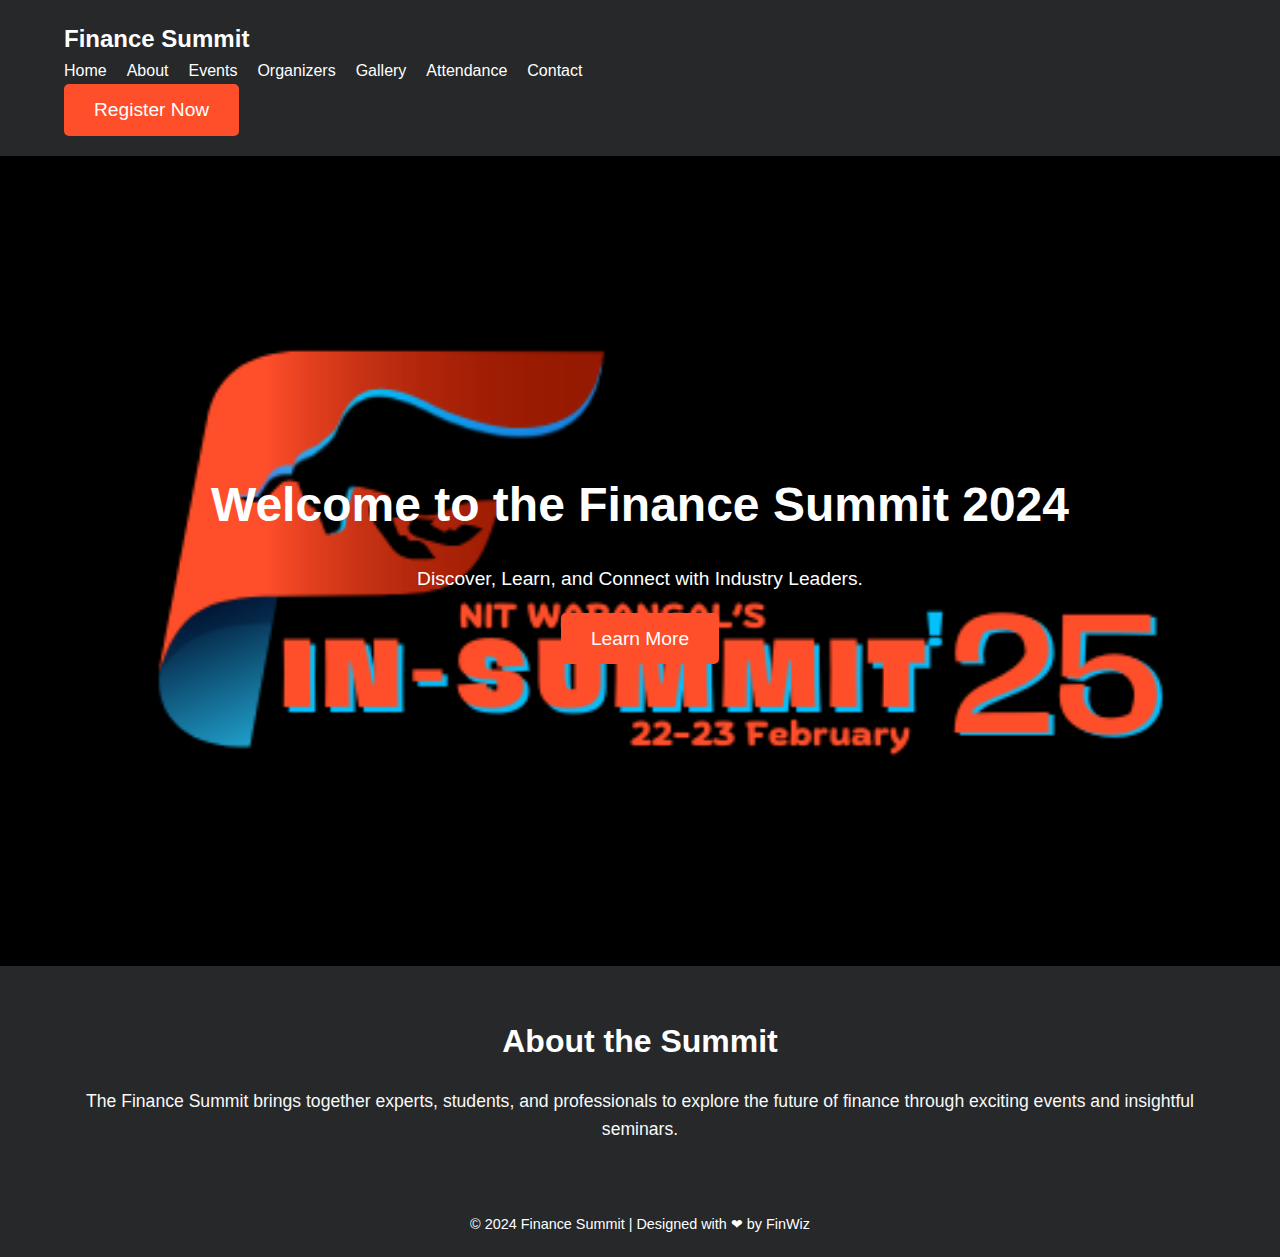
<file: index.html>
<!DOCTYPE html>
<html lang="en">
<head>
    <meta charset="UTF-8">
    <meta name="viewport" content="width=device-width, initial-scale=1.0">
    <title>Finance Summit 2024</title>
    <link rel="stylesheet" href="styles.css">
</head>
<body>
    <header class="header">
        <div class="container">
            <div class="logo">Finance Summit</div>
            <nav class="navbar">
                <ul>
                    <li><a href="index.html#home">Home</a></li>
                    <li><a href="about.html#about">About</a></li>
                    <li><a href="events.html#events">Events</a></li>
                    <li><a href="organizers.html#organizers">Organizers</a></li>
                    <li><a href="gallery.html#gallery">Gallery</a></li>
                    <li><a href="admin-attendance.html#admin">Attendance</a></li>
                    <li><a href="contact.html#contact">Contact</a></li>
                </ul>
            </nav>
            <button class="cta-btn">Register Now</button>
        </div>
    </header>

    <section class="hero" id="home">
        <div class="hero-content">
            <h1>Welcome to the Finance Summit 2024</h1>
            <p>Discover, Learn, and Connect with Industry Leaders.</p>
            <a href="#about" class="hero-btn">Learn More</a>
        </div>
    </section>

    <section class="about" id="about">
        <div class="container">
            <h2>About the Summit</h2>
            <p>The Finance Summit brings together experts, students, and professionals to explore the future of finance through exciting events and insightful seminars.</p>
        </div>
    </section>

    <footer class="footer">
        <div class="container">
            <p>&copy; 2024 Finance Summit | Designed with ❤ by FinWiz</p>
        </div>
    </footer>

    <script src="script.js"></script>
</body>
</html>
</file>
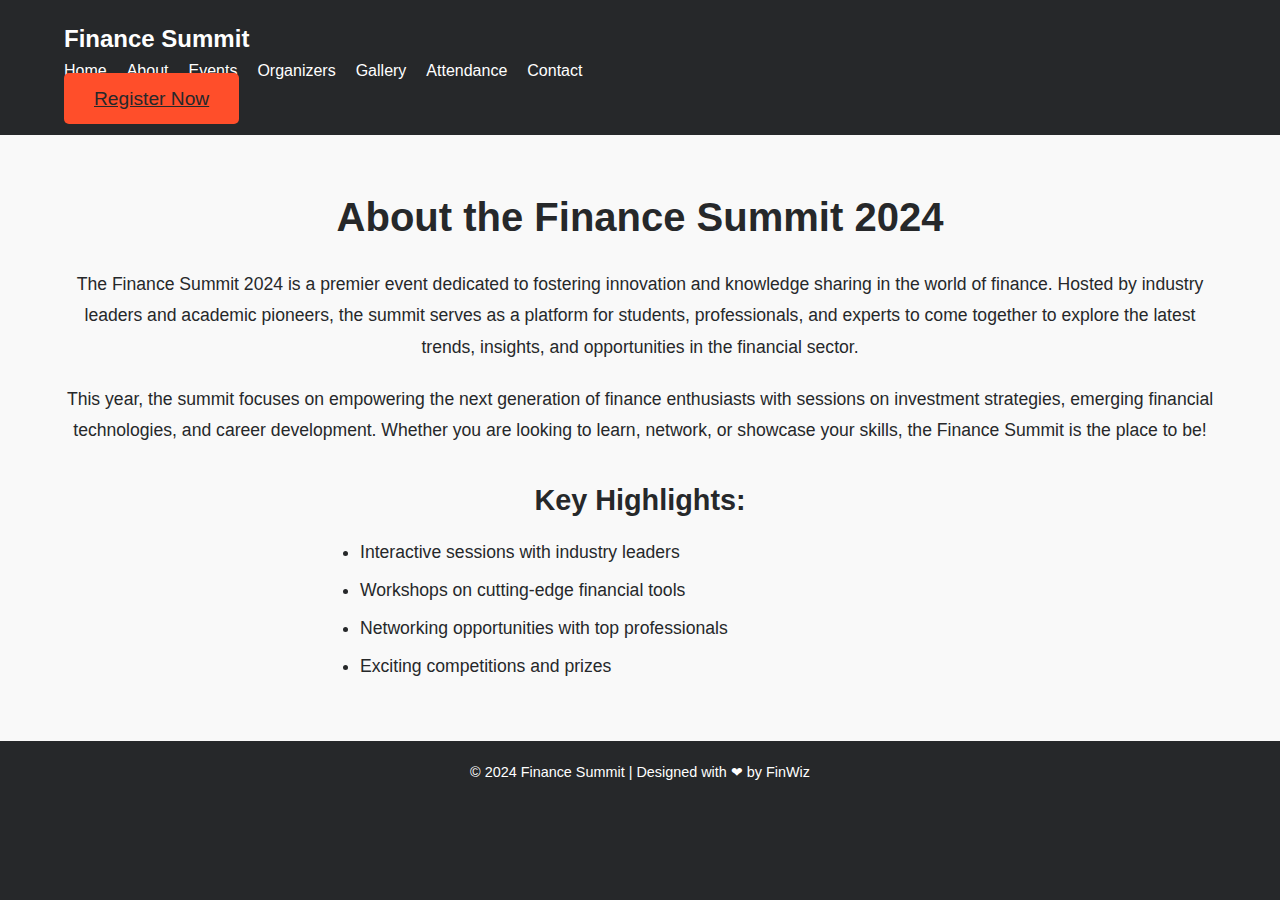
<file: about.html>
<!DOCTYPE html>
<html lang="en">
<head>
    <meta charset="UTF-8">
    <meta name="viewport" content="width=device-width, initial-scale=1.0">
    <title>About - Finance Summit 2024</title>
    <link rel="stylesheet" href="styles.css">
</head>
<body>
    <header class="header">
        <div class="container">
            <div class="logo">Finance Summit</div>
            <nav class="navbar">
                <ul>
                    <li><a href="index.html#home">Home</a></li>
                    <li><a href="about.html#about">About</a></li>
                    <li><a href="events.html#events">Events</a></li>
                    <li><a href="organizers.html#organizers">Organizers</a></li>
                    <li><a href="gallery.html#gallery">Gallery</a></li>
                    <li><a href="admin-attendance.html#admin">Attendance</a></li>
                    <li><a href="contact.html#contact">Contact</a></li>
                </ul>
            </nav>
            <a href="registration.html" class="cta-btn">Register Now</a>
        </div>
    </header>

    <section class="about-section" id="about">
        <div class="container">
            <h2>About the Finance Summit 2024</h2>
            <p>
                The Finance Summit 2024 is a premier event dedicated to fostering innovation and knowledge sharing in the world of finance. Hosted by industry leaders and academic pioneers, the summit serves as a platform for students, professionals, and experts to come together to explore the latest trends, insights, and opportunities in the financial sector.
            </p>
            <p>
                This year, the summit focuses on empowering the next generation of finance enthusiasts with sessions on investment strategies, emerging financial technologies, and career development. Whether you are looking to learn, network, or showcase your skills, the Finance Summit is the place to be!
            </p>
            <div class="key-highlights">
                <h3>Key Highlights:</h3>
                <ul>
                    <li>Interactive sessions with industry leaders</li>
                    <li>Workshops on cutting-edge financial tools</li>
                    <li>Networking opportunities with top professionals</li>
                    <li>Exciting competitions and prizes</li>
                </ul>
            </div>
        </div>
    </section>

    <footer class="footer">
        <div class="container">
            <p>&copy; 2024 Finance Summit | Designed with ❤ by FinWiz</p>
        </div>
    </footer>

    <script src="script.js"></script>
</body>
</html>
</file>
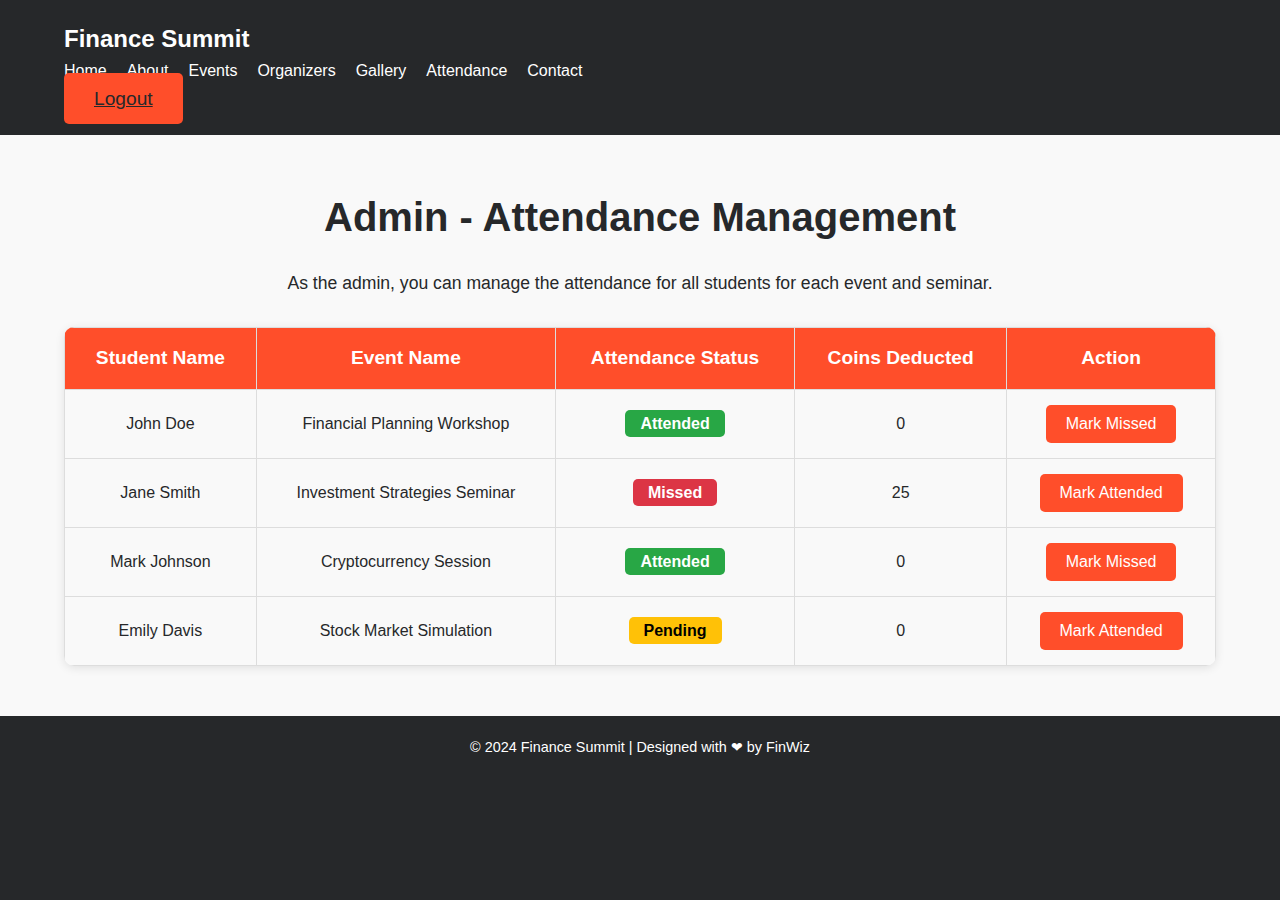
<file: admin-attendance.html>
<!DOCTYPE html>
<html lang="en">
<head>
    <meta charset="UTF-8">
    <meta name="viewport" content="width=device-width, initial-scale=1.0">
    <title>Admin Attendance Management - Finance Summit 2024</title>
    <link rel="stylesheet" href="styles.css">
</head>
<body>
    <header class="header">
        <div class="container">
            <div class="logo">Finance Summit</div>
            <nav class="navbar">
                <ul>
                    <li><a href="index.html#home">Home</a></li>
                    <li><a href="about.html#about">About</a></li>
                    <li><a href="events.html#events">Events</a></li>
                    <li><a href="organizers.html#organizers">Organizers</a></li>
                    <li><a href="gallery.html#gallery">Gallery</a></li>
                    <li><a href="admin-attendance.html#admin">Attendance</a></li>
                    <li><a href="contact.html#contact">Contact</a></li>
                </ul>
            </nav>
            <a href="logout.html" class="cta-btn">Logout</a>
        </div>
    </header>

    <section class="admin-attendance" id="admin">
        <div class="container">
            <h2>Admin - Attendance Management</h2>
            <p>As the admin, you can manage the attendance for all students for each event and seminar.</p>

            <div class="attendance-table">
                <table>
                    <thead>
                        <tr>
                            <th>Student Name</th>
                            <th>Event Name</th>
                            <th>Attendance Status</th>
                            <th>Coins Deducted</th>
                            <th>Action</th>
                        </tr>
                    </thead>
                    <tbody>
                        <tr>
                            <td>John Doe</td>
                            <td>Financial Planning Workshop</td>
                            <td><span class="status attended">Attended</span></td>
                            <td>0</td>
                            <td><button class="mark-attendance">Mark Missed</button></td>
                        </tr>
                        <tr>
                            <td>Jane Smith</td>
                            <td>Investment Strategies Seminar</td>
                            <td><span class="status missed">Missed</span></td>
                            <td>25</td>
                            <td><button class="mark-attendance">Mark Attended</button></td>
                        </tr>
                        <tr>
                            <td>Mark Johnson</td>
                            <td>Cryptocurrency Session</td>
                            <td><span class="status attended">Attended</span></td>
                            <td>0</td>
                            <td><button class="mark-attendance">Mark Missed</button></td>
                        </tr>
                        <tr>
                            <td>Emily Davis</td>
                            <td>Stock Market Simulation</td>
                            <td><span class="status pending">Pending</span></td>
                            <td>0</td>
                            <td><button class="mark-attendance">Mark Attended</button></td>
                        </tr>
                    </tbody>
                </table>
            </div>
        </div>
    </section>

    <footer class="footer">
        <div class="container">
            <p>&copy; 2024 Finance Summit | Designed with ❤ by FinWiz</p>
        </div>
    </footer>

    <script src="script.js"></script>
</body>
</html>
</file>
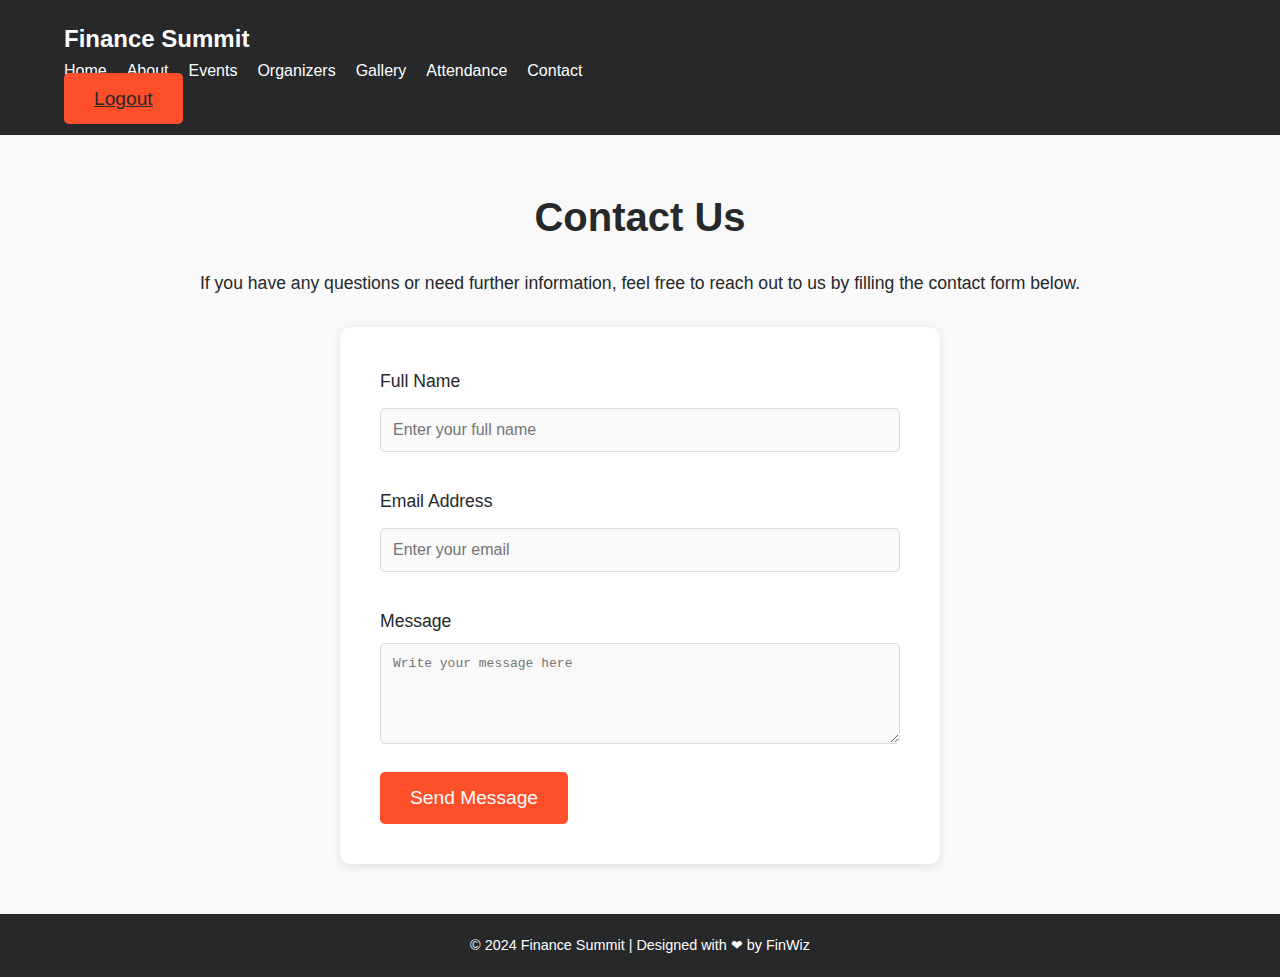
<file: contact.html>
<!DOCTYPE html>
<html lang="en">
<head>
    <meta charset="UTF-8">
    <meta name="viewport" content="width=device-width, initial-scale=1.0">
    <title>Contact Us - Finance Summit 2024</title>
    <link rel="stylesheet" href="styles.css">
</head>
<body>
    <header class="header">
        <div class="container">
            <div class="logo">Finance Summit</div>
            <nav class="navbar">
                <ul>
                    <li><a href="index.html#home">Home</a></li>
                    <li><a href="about.html#about">About</a></li>
                    <li><a href="events.html#events">Events</a></li>
                    <li><a href="organizers.html#organizers">Organizers</a></li>
                    <li><a href="gallery.html#gallery">Gallery</a></li>
                    <li><a href="admin-attendance.html#admin">Attendance</a></li>
                    <li><a href="contact.html#contact">Contact</a></li>
                </ul>
            </nav>
            <a href="logout.html" class="cta-btn">Logout</a>
        </div>
    </header>

    <section class="contact" id="contact">
        <div class="container">
            <h2>Contact Us</h2>
            <p>If you have any questions or need further information, feel free to reach out to us by filling the contact form below.</p>
            
            <form action="submit_form.php" method="POST" class="contact-form">
                <div class="form-group">
                    <label for="name">Full Name</label>
                    <input type="text" id="name" name="name" placeholder="Enter your full name" required>
                </div>

                <div class="form-group">
                    <label for="email">Email Address</label>
                    <input type="email" id="email" name="email" placeholder="Enter your email" required>
                </div>

                <div class="form-group">
                    <label for="message">Message</label>
                    <textarea id="message" name="message" placeholder="Write your message here" rows="5" required></textarea>
                </div>

                <button type="submit" class="cta-btn">Send Message</button>
            </form>
        </div>
    </section>

    <footer class="footer">
        <div class="container">
            <p>&copy; 2024 Finance Summit | Designed with ❤ by FinWiz</p>
        </div>
    </footer>

    <script src="script.js"></script>
</body>
</html>
</file>
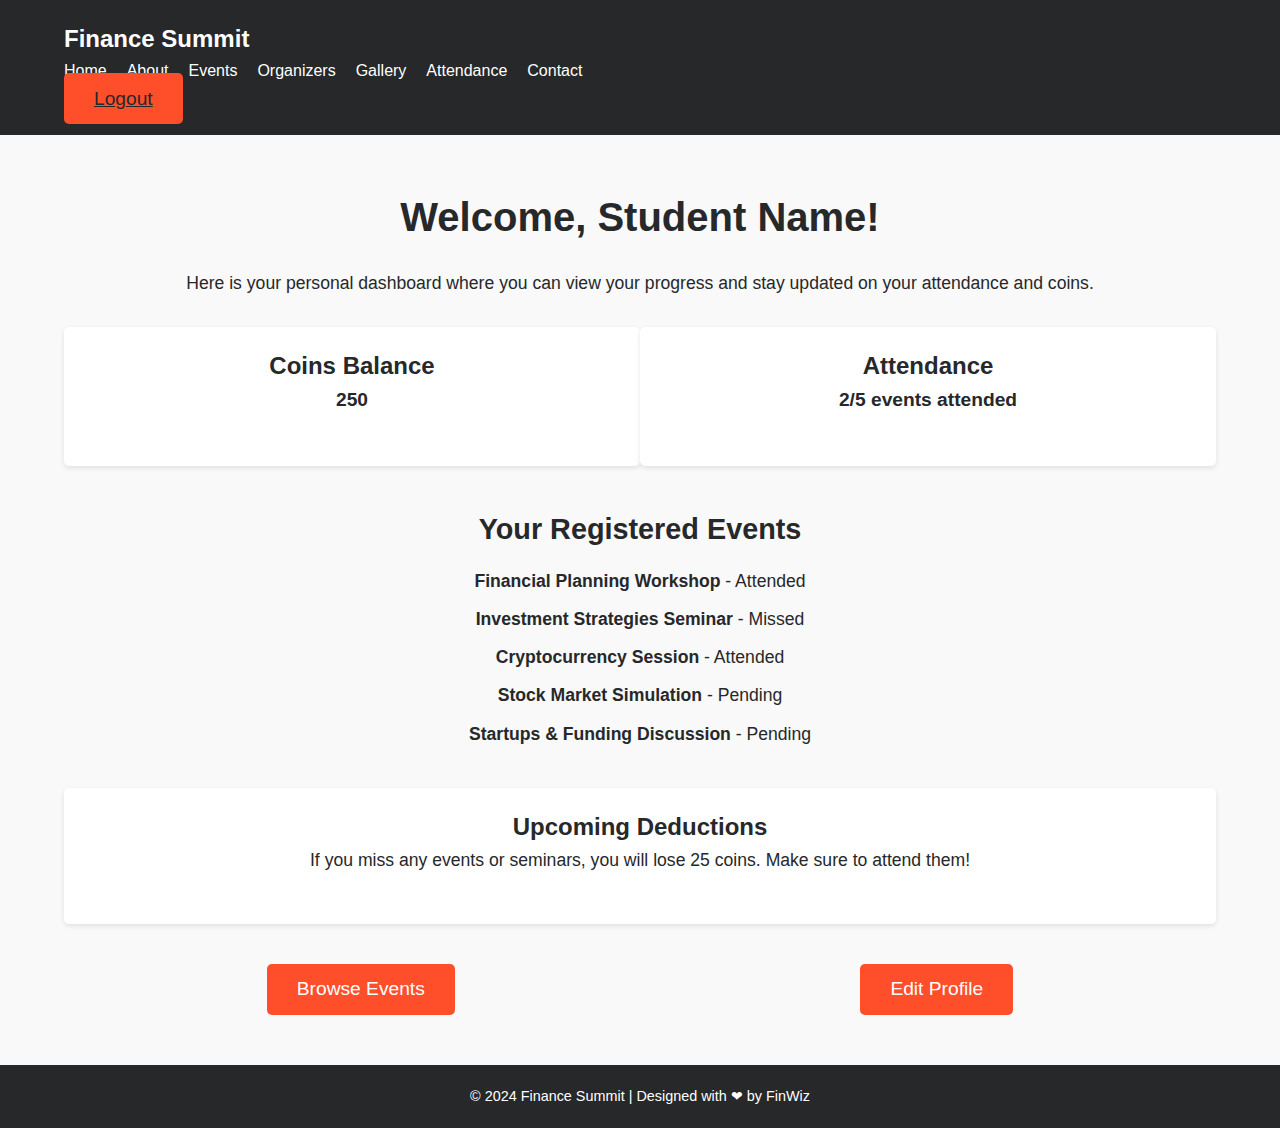
<file: dashboard.html>
<!DOCTYPE html>
<html lang="en">
<head>
    <meta charset="UTF-8">
    <meta name="viewport" content="width=device-width, initial-scale=1.0">
    <title>Student Dashboard - Finance Summit 2024</title>
    <link rel="stylesheet" href="styles.css">
</head>
<body>
    <header class="header">
        <div class="container">
            <div class="logo">Finance Summit</div>
            <nav class="navbar">
                <ul>
                    <li><a href="index.html#home">Home</a></li>
                    <li><a href="about.html#about">About</a></li>
                    <li><a href="events.html#events">Events</a></li>
                    <li><a href="organizers.html#organizers">Organizers</a></li>
                    <li><a href="gallery.html#gallery">Gallery</a></li>
                    <li><a href="admin-attendance.html#admin">Attendance</a></li>
                    <li><a href="contact.html#contact">Contact</a></li>
                </ul>
            </nav>
            <a href="logout.html" class="cta-btn">Logout</a>
        </div>
    </header>

    <section class="dashboard">
        <div class="container">
            <h2>Welcome, Student Name!</h2>
            <p>Here is your personal dashboard where you can view your progress and stay updated on your attendance and coins.</p>
            
            <div class="dashboard-summary">
                <div class="summary-item">
                    <h3>Coins Balance</h3>
                    <p id="coin-balance">250</p>
                </div>
                <div class="summary-item">
                    <h3>Attendance</h3>
                    <p id="attendance-status">2/5 events attended</p>
                </div>
            </div>

            <div class="events-summary">
                <h3>Your Registered Events</h3>
                <ul>
                    <li><strong>Financial Planning Workshop</strong> - Attended</li>
                    <li><strong>Investment Strategies Seminar</strong> - Missed</li>
                    <li><strong>Cryptocurrency Session</strong> - Attended</li>
                    <li><strong>Stock Market Simulation</strong> - Pending</li>
                    <li><strong>Startups & Funding Discussion</strong> - Pending</li>
                </ul>
            </div>

            <div class="coins-deductions">
                <h3>Upcoming Deductions</h3>
                <p>If you miss any events or seminars, you will lose 25 coins. Make sure to attend them!</p>
            </div>

            <div class="actions">
                <a href="events.html" class="cta-btn">Browse Events</a>
                <a href="profile.html" class="cta-btn">Edit Profile</a>
            </div>
        </div>
    </section>

    <footer class="footer">
        <div class="container">
            <p>&copy; 2024 Finance Summit | Designed with ❤ by FinWiz</p>
        </div>
    </footer>

    <script src="script.js"></script>
</body>
</html>
</file>
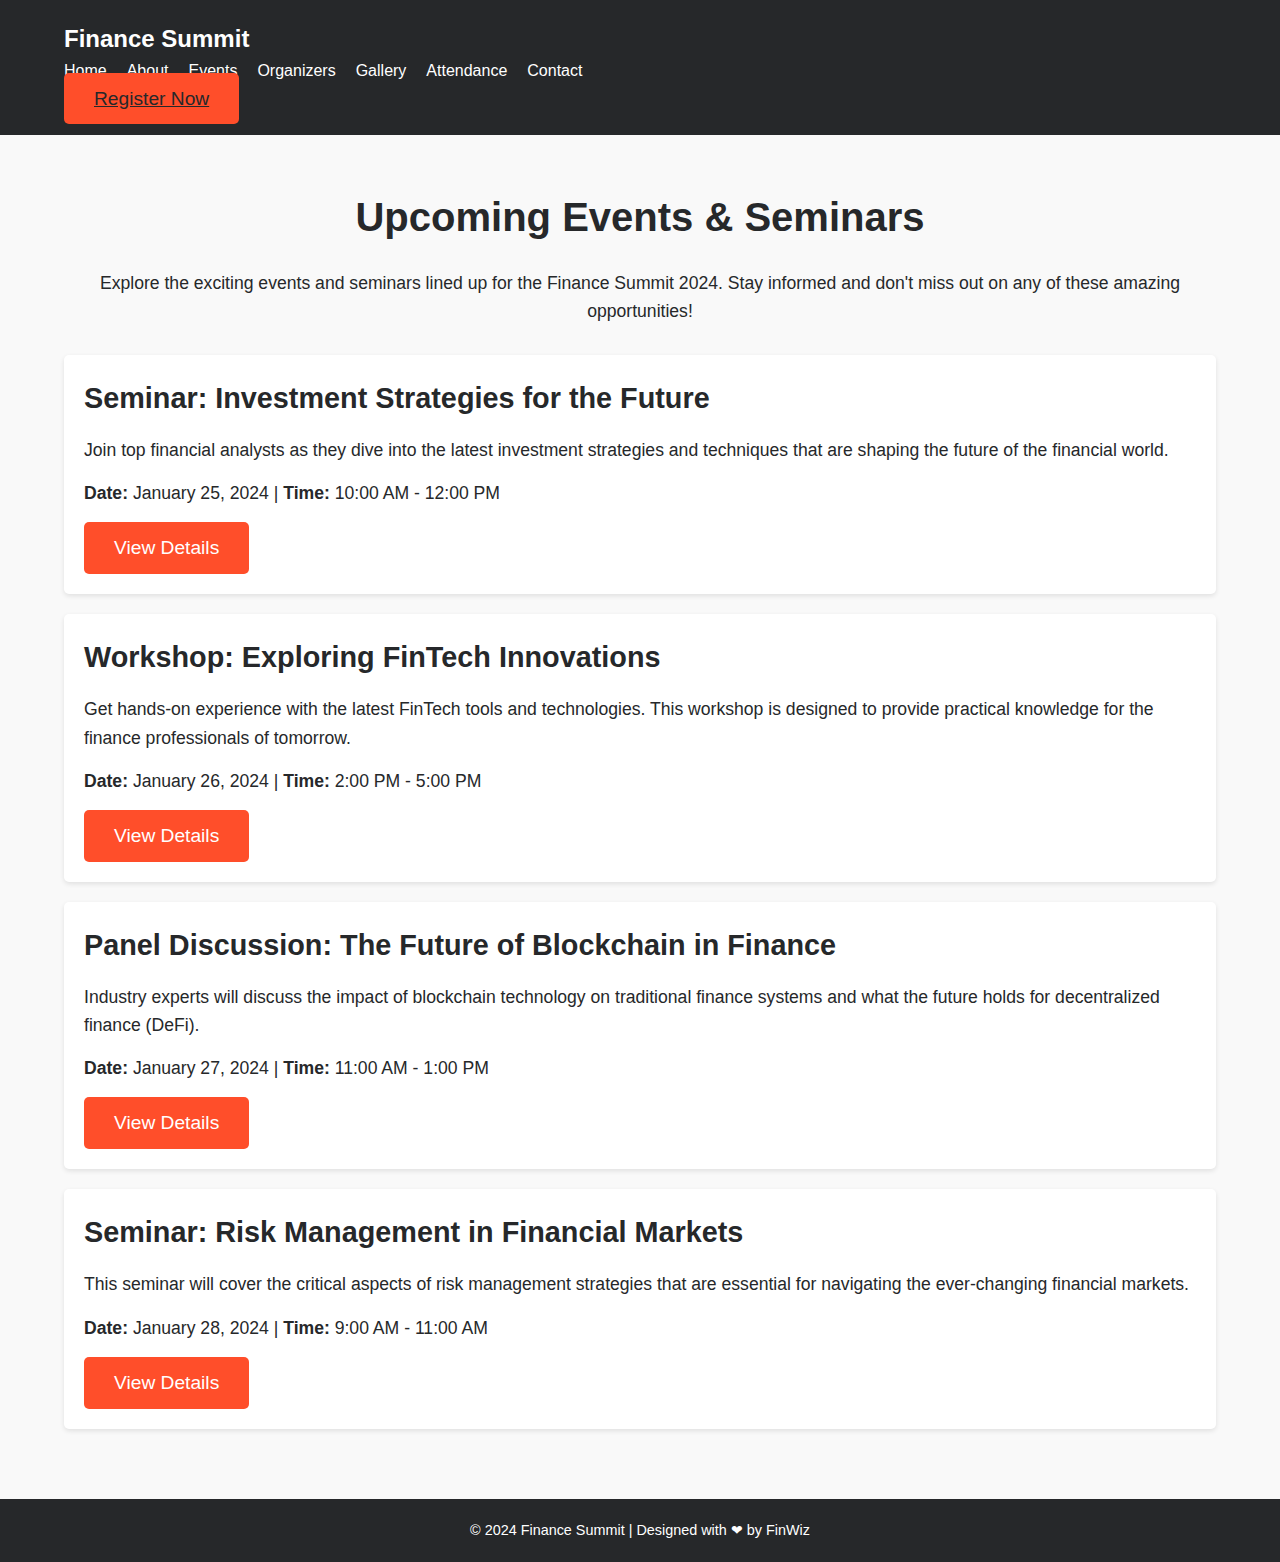
<file: events.html>
<!DOCTYPE html>
<html lang="en">
<head>
    <meta charset="UTF-8">
    <meta name="viewport" content="width=device-width, initial-scale=1.0">
    <title>Events & Seminars - Finance Summit 2024</title>
    <link rel="stylesheet" href="styles.css">
</head>
<body>
    <header class="header">
        <div class="container">
            <div class="logo">Finance Summit</div>
            <nav class="navbar">
                <ul>
                    <li><a href="index.html#home">Home</a></li>
                    <li><a href="about.html#about">About</a></li>
                    <li><a href="events.html#events">Events</a></li>
                    <li><a href="organizers.html#organizers">Organizers</a></li>
                    <li><a href="gallery.html#gallery">Gallery</a></li>
                    <li><a href="admin-attendance.html#admin">Attendance</a></li>
                    <li><a href="contact.html#contact">Contact</a></li>
                </ul>
            </nav>
            <a href="registration.html" class="cta-btn">Register Now</a>
        </div>
    </header>

    <section class="events-seminars" id="events">
        <div class="container">
            <h2>Upcoming Events & Seminars</h2>
            <p>Explore the exciting events and seminars lined up for the Finance Summit 2024. Stay informed and don't miss out on any of these amazing opportunities!</p>

            <div class="event-item">
                <h3>Seminar: Investment Strategies for the Future</h3>
                <p>Join top financial analysts as they dive into the latest investment strategies and techniques that are shaping the future of the financial world.</p>
                <p><strong>Date:</strong> January 25, 2024 | <strong>Time:</strong> 10:00 AM - 12:00 PM</p>
                <button class="cta-btn">View Details</button>
            </div>

            <div class="event-item">
                <h3>Workshop: Exploring FinTech Innovations</h3>
                <p>Get hands-on experience with the latest FinTech tools and technologies. This workshop is designed to provide practical knowledge for the finance professionals of tomorrow.</p>
                <p><strong>Date:</strong> January 26, 2024 | <strong>Time:</strong> 2:00 PM - 5:00 PM</p>
                <button class="cta-btn">View Details</button>
            </div>

            <div class="event-item">
                <h3>Panel Discussion: The Future of Blockchain in Finance</h3>
                <p>Industry experts will discuss the impact of blockchain technology on traditional finance systems and what the future holds for decentralized finance (DeFi).</p>
                <p><strong>Date:</strong> January 27, 2024 | <strong>Time:</strong> 11:00 AM - 1:00 PM</p>
                <button class="cta-btn">View Details</button>
            </div>

            <div class="event-item">
                <h3>Seminar: Risk Management in Financial Markets</h3>
                <p>This seminar will cover the critical aspects of risk management strategies that are essential for navigating the ever-changing financial markets.</p>
                <p><strong>Date:</strong> January 28, 2024 | <strong>Time:</strong> 9:00 AM - 11:00 AM</p>
                <button class="cta-btn">View Details</button>
            </div>
        </div>
    </section>

    <footer class="footer">
        <div class="container">
            <p>&copy; 2024 Finance Summit | Designed with ❤ by FinWiz</p>
        </div>
    </footer>

    <script src="script.js"></script>
</body>
</html>
</file>
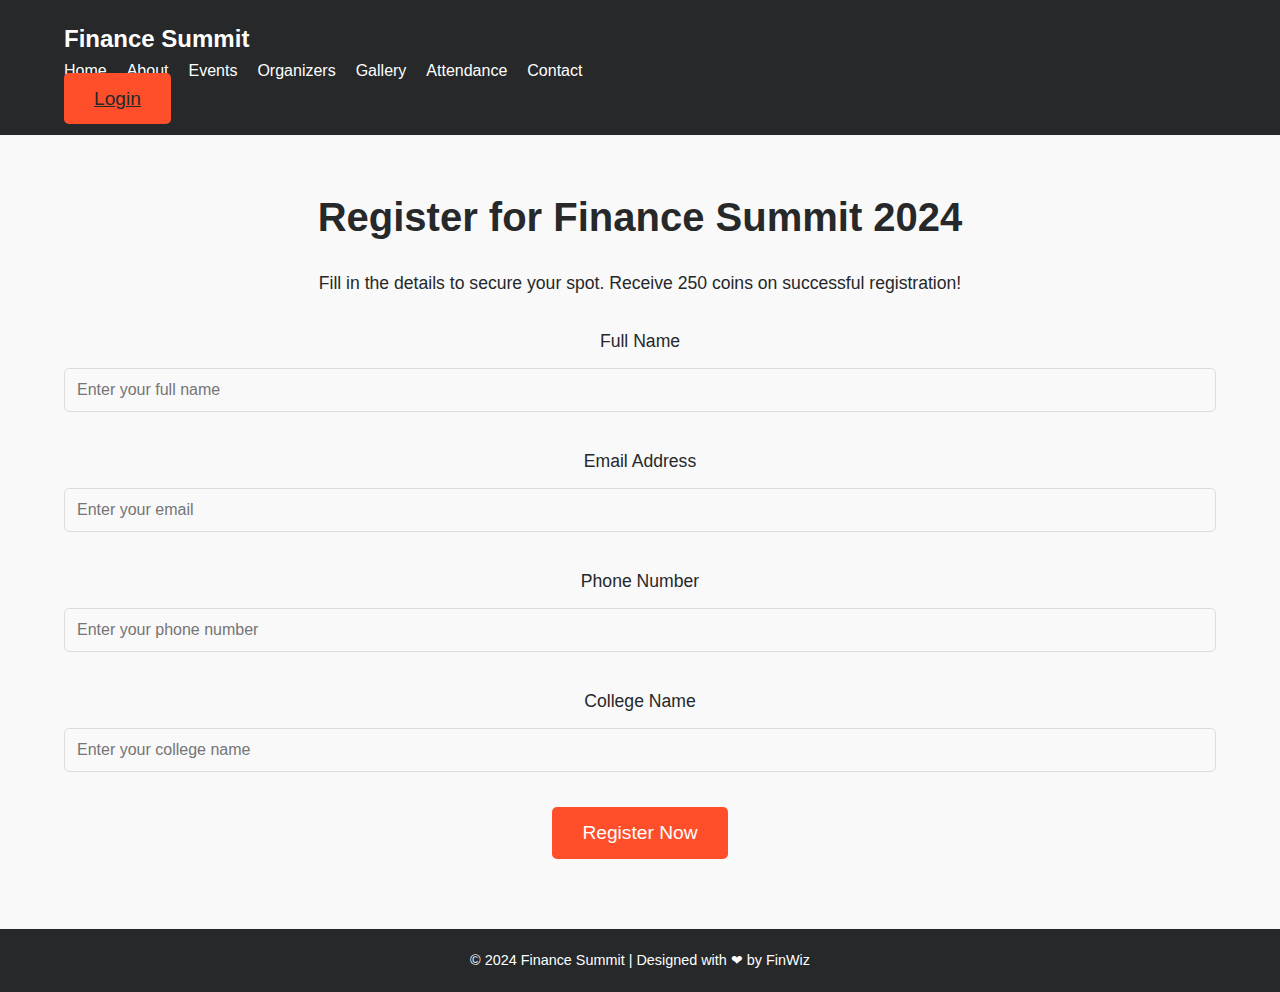
<file: registration.html>
<!DOCTYPE html>
<html lang="en">
<head>
    <meta charset="UTF-8">
    <meta name="viewport" content="width=device-width, initial-scale=1.0">
    <title>Registration - Finance Summit 2024</title>
    <link rel="stylesheet" href="styles.css">
</head>
<body>
    <header class="header">
        <div class="container">
            <div class="logo">Finance Summit</div>
            <nav class="navbar">
                <ul>
                    <li><a href="index.html#home">Home</a></li>
                    <li><a href="about.html#about">About</a></li>
                    <li><a href="events.html#events">Events</a></li>
                    <li><a href="organizers.html#organizers">Organizers</a></li>
                    <li><a href="gallery.html#gallery">Gallery</a></li>
                    <li><a href="admin-attendance.html#admin">Attendance</a></li>
                    <li><a href="contact.html#contact">Contact</a></li>
                </ul>
            </nav>
            <a href="login.html" class="cta-btn">Login</a>
        </div>
    </header>

    <section class="registration-form" id="register">
        <div class="container">
            <h2>Register for Finance Summit 2024</h2>
            <p>Fill in the details to secure your spot. Receive 250 coins on successful registration!</p>
            
            <form id="registrationForm">
                <div class="form-group">
                    <label for="name">Full Name</label>
                    <input type="text" id="name" name="name" required placeholder="Enter your full name">
                </div>
                <div class="form-group">
                    <label for="email">Email Address</label>
                    <input type="email" id="email" name="email" required placeholder="Enter your email">
                </div>
                <div class="form-group">
                    <label for="phone">Phone Number</label>
                    <input type="tel" id="phone" name="phone" required placeholder="Enter your phone number">
                </div>
                <div class="form-group">
                    <label for="college">College Name</label>
                    <input type="text" id="college" name="college" required placeholder="Enter your college name">
                </div>
                <div class="form-group">
                    <button type="submit" class="cta-btn">Register Now</button>
                </div>
            </form>
            <div id="successMessage" class="success-message">
                <p>Registration Successful! You have received 250 coins.</p>
            </div>
        </div>
    </section>

    <footer class="footer">
        <div class="container">
            <p>&copy; 2024 Finance Summit | Designed with ❤ by FinWiz</p>
        </div>
    </footer>

    <script src="script.js"></script>
</body>
</html>
</file>
<file: styles.css>
/* General Styles */
* {
    margin: 0;
    padding: 0;
    box-sizing: border-box;
}

body {
    font-family: 'Arial', sans-serif;
    line-height: 1.6;
    background-color: #26282a;
    color: #ffffff;
}

.container {
    width: 90%;
    margin: 0 auto;
}

/* Header Styles */
.header {
    display: flex;
    justify-content: space-between;
    align-items: center;
    padding: 20px 0;
    background: #26282a;
    color: #ffffff;
}

.logo {
    font-size: 1.5em;
    font-weight: bold;
}

.navbar ul {
    list-style: none;
    display: flex;
    gap: 20px;
}

.navbar a {
    color: #fff;
    text-decoration: none;
    font-size: 1em;
    transition: color 0.3s;
}

.navbar a:hover {
    color: #04c0fb;
}

.cta-btn {
    background-color: #ff4e2a;;
    color: #fff;
    border: none;
    padding: 10px 20px;
    cursor: pointer;
    font-size: 1em;
    border-radius: 5px;
    transition: background 0.3s;
}

.cta-btn:hover {
    background: #04c0fb;
}

/* Hero Section */
.hero {
    background: url('logo.png') no-repeat center center/cover;
    height: 90vh;
    display: flex;
    align-items: center;
    justify-content: center;
    text-align: center;
    color: #fff;
}

.hero-content h1 {
    font-size: 3em;
    margin-bottom: 20px;
}

.hero-content p {
    font-size: 1.2em;
    margin-bottom: 30px;
}

.hero-btn {
    background-color: #ff4e2a;;
    color: #fff;
    padding: 15px 30px;
    text-decoration: none;
    font-size: 1.2em;
    border-radius: 5px;
    transition: background 0.3s;
}

.hero-btn:hover {
    background: #04c0fb;
}

/* About Section */
.about {
    padding: 50px 0;
    text-align: center;
}

.about h2 {
    font-size: 2em;
    margin-bottom: 20px;
    color: #fff;
}

.about p {
    font-size: 1.1em;
    color: #f9f9f9;
}

/* Footer */
.footer {
    background-color: #26282A;
    color: #ffffff;
    text-align: center;
    padding: 20px 0;
    font-size: 0.9em;
}

/* About Page Specific Styles */
.about-section {
    padding: 50px 0;
    background: #f9f9f9;
    text-align: center;
}

.about-section h2 {
    font-size: 2.5em;
    margin-bottom: 20px;
    color: #26282A;
}

.about-section p {
    font-size: 1.1em;
    color: #26282A;
    line-height: 1.8;
    margin-bottom: 20px;
}

.key-highlights {
    margin-top: 30px;
    text-align: left;
}

.key-highlights h3 {
    font-size: 1.8em;
    margin-bottom: 15px;
    color: #26282A;
    text-align: center;
}

.key-highlights ul {
    list-style: disc;
    margin: 0 auto;
    padding-left: 20px;
    max-width: 600px;
}

.key-highlights li {
    font-size: 1.1em;
    color: #26282a;
    margin-bottom: 10px;
}

/* Registration Page Specific Styles */
.registration-form {
    padding: 50px 0;
    background: #f9f9f9;
    text-align: center;
}

.registration-form h2 {
    font-size: 2.5em;
    margin-bottom: 20px;
    color: #26282a;
}

.registration-form p {
    font-size: 1.1em;
    margin-bottom: 30px;
    color: #26282a;
}

.form-group {
    margin-bottom: 20px;
}

label {
    font-size: 1.1em;
    color: #26282a;
    display: block;
    margin-bottom: 8px;
}

input {
    width: 80%;
    padding: 10px;
    margin: 5px 0 15px 0;
    font-size: 1.1em;
    border-radius: 5px;
    border: 1px solid #ddd;
}

input:focus {
    outline: none;
    border-color: #ff4e2a;
}

.cta-btn {
    background: #ff4e2a;
    color: #26282A;
    border: none;
    padding: 15px 30px;
    cursor: pointer;
    font-size: 1.2em;
    border-radius: 5px;
    transition: background 0.3s;
}

.cta-btn:hover {
    background: #04c0fb;
}

.success-message {
    display: none;
    margin-top: 20px;
    padding: 15px;
    background: #2dce89;
    color: white;
    border-radius: 5px;
}

footer {
    background: #26282A;
    color: #fff;
    text-align: center;
    padding: 20px 0;
    font-size: 0.9em;
}

/* Events & Seminars Page Specific Styles */
.events-seminars {
    padding: 50px 0;
    background: #f9f9f9;
    text-align: center;
}

.events-seminars h2 {
    font-size: 2.5em;
    margin-bottom: 20px;
    color: #26282a;
}

.events-seminars p {
    font-size: 1.1em;
    margin-bottom: 30px;
    color: #26282a;
}

.event-item {
    background: #fff;
    padding: 20px;
    margin: 20px 0;
    border-radius: 5px;
    box-shadow: 0 2px 5px rgba(0, 0, 0, 0.1);
    text-align: left;
}

.event-item h3 {
    font-size: 1.8em;
    margin-bottom: 15px;
    color: #26282a;
}

.event-item p {
    font-size: 1.1em;
    color: #26282a;
    margin-bottom: 15px;
}

.event-item button {
    background: #ff4e2a;
    color: #26282A;
    border: none;
    padding: 12px 25px;
    cursor: pointer;
    font-size: 1.1em;
    border-radius: 5px;
    transition: background 0.3s;
}

.event-item button:hover {
    background: #04c0fb;
}

footer {
    background: #26282A;
    color: #fff;
    text-align: center;
    padding: 20px 0;
    font-size: 0.9em;
}

/* Organizers Page Specific Styles */
.organizers-list {
    padding: 50px 0;
    background: #f9f9f9;
    text-align: center;
}

.organizers-list h2 {
    font-size: 2.5em;
    margin-bottom: 20px;
    color: #26282A;
}

.organizers-list p {
    font-size: 1.1em;
    margin-bottom: 30px;
    color: #26282A;
}

.organizer-item {
    display: flex;
    justify-content: center;
    align-items: center;
    background: #fff;
    padding: 20px;
    margin: 20px 0;
    border-radius: 5px;
    box-shadow: 0 2px 5px rgba(0, 0, 0, 0.1);
}

.organizer-item:nth-child(even) {
    flex-direction: row-reverse;
}

.organizer-img {
    flex: 1;
    margin-right: 20px;
    max-width: 150px;
}

.organizer-img img {
    width: 100%;
    border-radius: 5px;
}

.organizer-info {
    flex: 2;
    text-align: left;
}

.organizer-info h3 {
    font-size: 1.8em;
    margin-bottom: 10px;
    color: #26282A;
}

.organizer-info p {
    font-size: 1.1em;
    color: #26282A;
}

footer {
    background: #26282A;
    color: #fff;
    text-align: center;
    padding: 20px 0;
    font-size: 0.9em;
}

/* Gallery Page Specific Styles */
.gallery {
    padding: 50px 0;
    background: #f9f9f9;
    text-align: center;
}

.gallery h2 {
    font-size: 2.5em;
    margin-bottom: 20px;
    color: #26282A;
}

.gallery p {
    font-size: 1.1em;
    margin-bottom: 30px;
    color: #26282A;
}

.gallery-grid {
    display: grid;
    grid-template-columns: repeat(auto-fill, minmax(250px, 1fr));
    gap: 20px;
}

.gallery-item {
    background: #fff;
    padding: 10px;
    border-radius: 5px;
    box-shadow: 0 2px 5px rgba(0, 0, 0, 0.1);
}

.gallery-item img {
    width: 100%;
    height: auto;
    border-radius: 5px;
    transition: transform 0.3s;
}

.gallery-item img:hover {
    transform: scale(1.05);
}

footer {
    background: #26282a;
    color: #fff;
    text-align: center;
    padding: 20px 0;
    font-size: 0.9em;
}


/* Dashboard Page Specific Styles */
.dashboard {
    padding: 50px 0;
    background: #f9f9f9;
    text-align: center;
}

.dashboard h2 {
    font-size: 2.5em;
    margin-bottom: 20px;
    color: #26282a;
}

.dashboard p {
    font-size: 1.1em;
    margin-bottom: 30px;
    color: #26282a;
}

.dashboard-summary {
    display: flex;
    justify-content: space-around;
    margin-bottom: 40px;
}

.summary-item {
    background: #fff;
    padding: 20px;
    border-radius: 5px;
    box-shadow: 0 2px 5px rgba(0, 0, 0, 0.1);
    flex: 1;
    text-align: center;
}

.summary-item h3 {
    font-size: 1.5em;
    color: #26282a;
}

.summary-item p {
    font-size: 1.2em;
    color: #26282a;
    font-weight: bold;
}

.events-summary {
    margin-bottom: 40px;
}

.events-summary h3 {
    font-size: 1.8em;
    margin-bottom: 15px;
    color: #26282a;
}

.events-summary ul {
    list-style-type: none;
    padding: 0;
}

.events-summary li {
    font-size: 1.1em;
    color: #26282a;
    margin-bottom: 10px;
}

.coins-deductions {
    background: #fff;
    padding: 20px;
    border-radius: 5px;
    box-shadow: 0 2px 5px rgba(0, 0, 0, 0.1);
    margin-bottom: 40px;
}

.coins-deductions h3 {
    font-size: 1.5em;
    color: #26282a;
}

.actions {
    display: flex;
    justify-content: space-around;
    margin-top: 40px;
}

.actions .cta-btn {
    background: #ff4e2a;
    color: #fff;
    padding: 10px 30px;
    font-size: 1.2em;
    border-radius: 5px;
    text-decoration: none;
}

.actions .cta-btn:hover {
    background: #04c0fb;
}

footer {
    background: #26282a;
    color: #fff;
    text-align: center;
    padding: 20px 0;
    font-size: 0.9em;
}

/* Admin Attendance Management Page Specific Styles */
.admin-attendance {
    padding: 50px 0;
    background: #f9f9f9;
    text-align: center;
}

.admin-attendance h2 {
    font-size: 2.5em;
    margin-bottom: 20px;
    color: #26282a;
}

.admin-attendance p {
    font-size: 1.1em;
    margin-bottom: 30px;
    color: #26282a;
}

.attendance-table table {
    width: 100%;
    margin-top: 20px;
    border-collapse: collapse;
    border-radius: 10px;
    overflow: hidden;
    box-shadow: 0 2px 10px rgba(0, 0, 0, 0.1);
}

.attendance-table th,
.attendance-table td {
    padding: 15px;
    text-align: center;
    border: 1px solid #ddd;
}

.attendance-table th {
    background-color: #ff4e2a;
    color: #fff;
    font-size: 1.2em;
}

.attendance-table td {
    font-size: 1em;
    color: #26282a;
}

.status {
    padding: 5px 15px;
    border-radius: 5px;
    font-weight: bold;
}

.status.attended {
    background-color: #28a745;
    color: white;
}

.status.missed {
    background-color: #dc3545;
    color: white;
}

.status.pending {
    background-color: #ffc107;
    color: black;
}

button.mark-attendance {
    background: #ff4e2a;
    color: #fff;
    border: none;
    padding: 10px 20px;
    border-radius: 5px;
    cursor: pointer;
    font-size: 1em;
}

button.mark-attendance:hover {
    background: #04c0fb;
}

footer {
    background: #26282a;
    color: #fff;
    text-align: center;
    padding: 20px 0;
    font-size: 0.9em;
}

/* Contact Page Specific Styles */
.contact {
    padding: 50px 0;
    background: #f9f9f9;
    text-align: center;
}

.contact h2 {
    font-size: 2.5em;
    margin-bottom: 20px;
    color: #26282a;
}

.contact p {
    font-size: 1.1em;
    margin-bottom: 30px;
    color: #26282a;
}

.contact-form {
    background: #fff;
    padding: 40px;
    border-radius: 10px;
    box-shadow: 0 2px 10px rgba(0, 0, 0, 0.1);
    max-width: 600px;
    margin: 0 auto;
    text-align: left;
}

.form-group {
    margin-bottom: 20px;
}

.form-group label {
    font-size: 1.1em;
    color: #26282a;
    display: block;
    margin-bottom: 8px;
}

.form-group input,
.form-group textarea {
    width: 100%;
    padding: 12px;
    border: 1px solid #ddd;
    border-radius: 5px;
    font-size: 1em;
    color: #26282a;
    background: #f9f9f9;
}

.form-group input:focus,
.form-group textarea:focus {
    border-color: #ff4e2a;
    outline: none;
}

button.cta-btn {
    background: #ff4e2a;
    color: #fff;
    padding: 15px 30px;
    font-size: 1.2em;
    border-radius: 5px;
    border: none;
    cursor: pointer;
    display: inline-block;
}

button.cta-btn:hover {
    background: #04c0fb;
}

footer {
    background: #333;
    color: #fff;
    text-align: center;
    padding: 20px 0;
    font-size: 0.9em;
}
</file>
